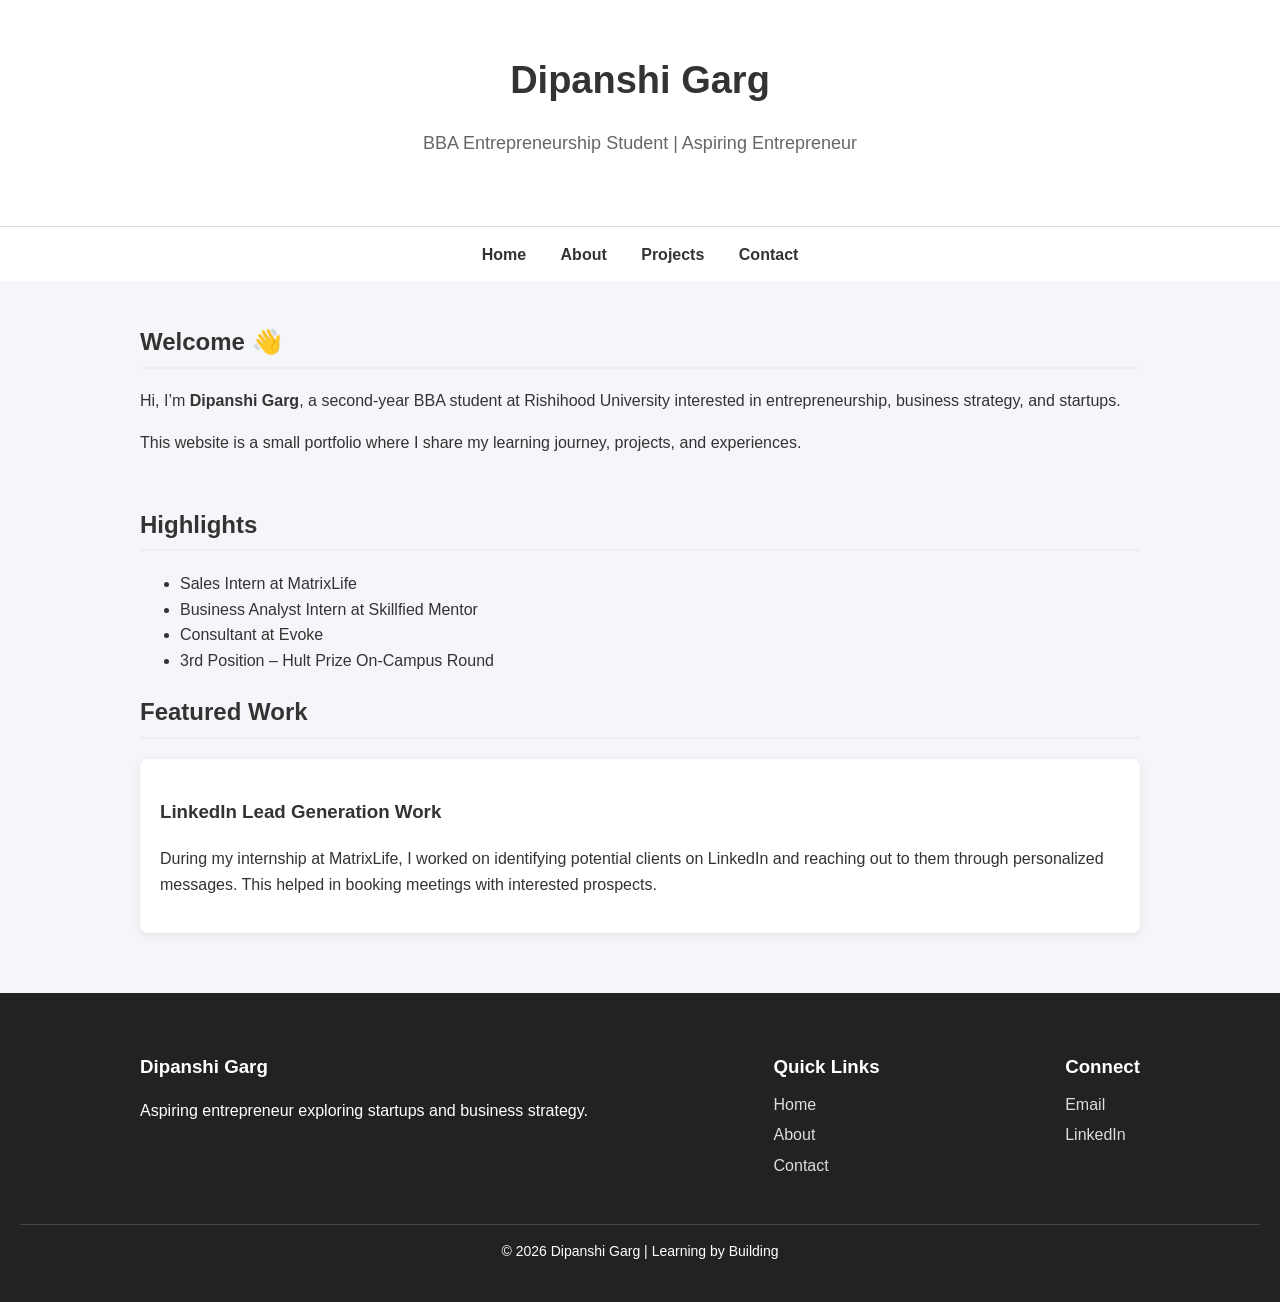
<file: index.html>
<!DOCTYPE html>
<html>
<head>
<title>Dipanshi Garg | Portfolio</title>
<link rel="stylesheet" href="style.css">
</head>

<body>

<header>
<h1>Dipanshi Garg</h1>
<p>BBA Entrepreneurship Student | Aspiring Entrepreneur</p>
</header>

<nav>
<a href="index.html">Home</a>
<a href="about.html">About</a>
<a href="about.html#projects">Projects</a>
<a href="contact.html">Contact</a>
</nav>

<main>

<section>

<h2>Welcome 👋</h2>

<p>
Hi, I’m <strong>Dipanshi Garg</strong>, a second-year BBA student at
Rishihood University interested in entrepreneurship,
business strategy, and startups.
</p>

<p>
This website is a small portfolio where I share my learning
journey, projects, and experiences.
</p>

</section>

<h2>Highlights</h2>

<ul>
    <li>Sales Intern at MatrixLife</li>
    <li>Business Analyst Intern at Skillfied Mentor</li>
    <li>Consultant at Evoke</li>
    <li>3rd Position – Hult Prize On-Campus Round</li>
</ul>

</section>


<section>

<h2>Featured Work</h2>

<div class="card">
<h3>LinkedIn Lead Generation Work</h3>

<p>
During my internship at MatrixLife, I worked on identifying potential
clients on LinkedIn and reaching out to them through personalized messages.
This helped in booking meetings with interested prospects.
</p>

</div>

</section>

</main>

<footer>

<div class="footer-container">

<div class="footer-column">

<h3>Dipanshi Garg</h3>

<p>Aspiring entrepreneur exploring startups and business strategy.</p>

</div>


<div class="footer-column">

<h3>Quick Links</h3>

<a href="index.html">Home</a>

<a href="about.html">About</a>

<a href="contact.html">Contact</a>

</div>


<div class="footer-column">

<h3>Connect</h3>

<a href="mailto:dipanshigarg2712@gmail.com">Email</a>

<a href="https://www.linkedin.com/in/dipanshi-garg-369721313">LinkedIn</a>

</div>

</div>

<div class="footer-bottom">

© 2026 Dipanshi Garg | Learning by Building

</div>

</footer>

</body>
</html>
</file>
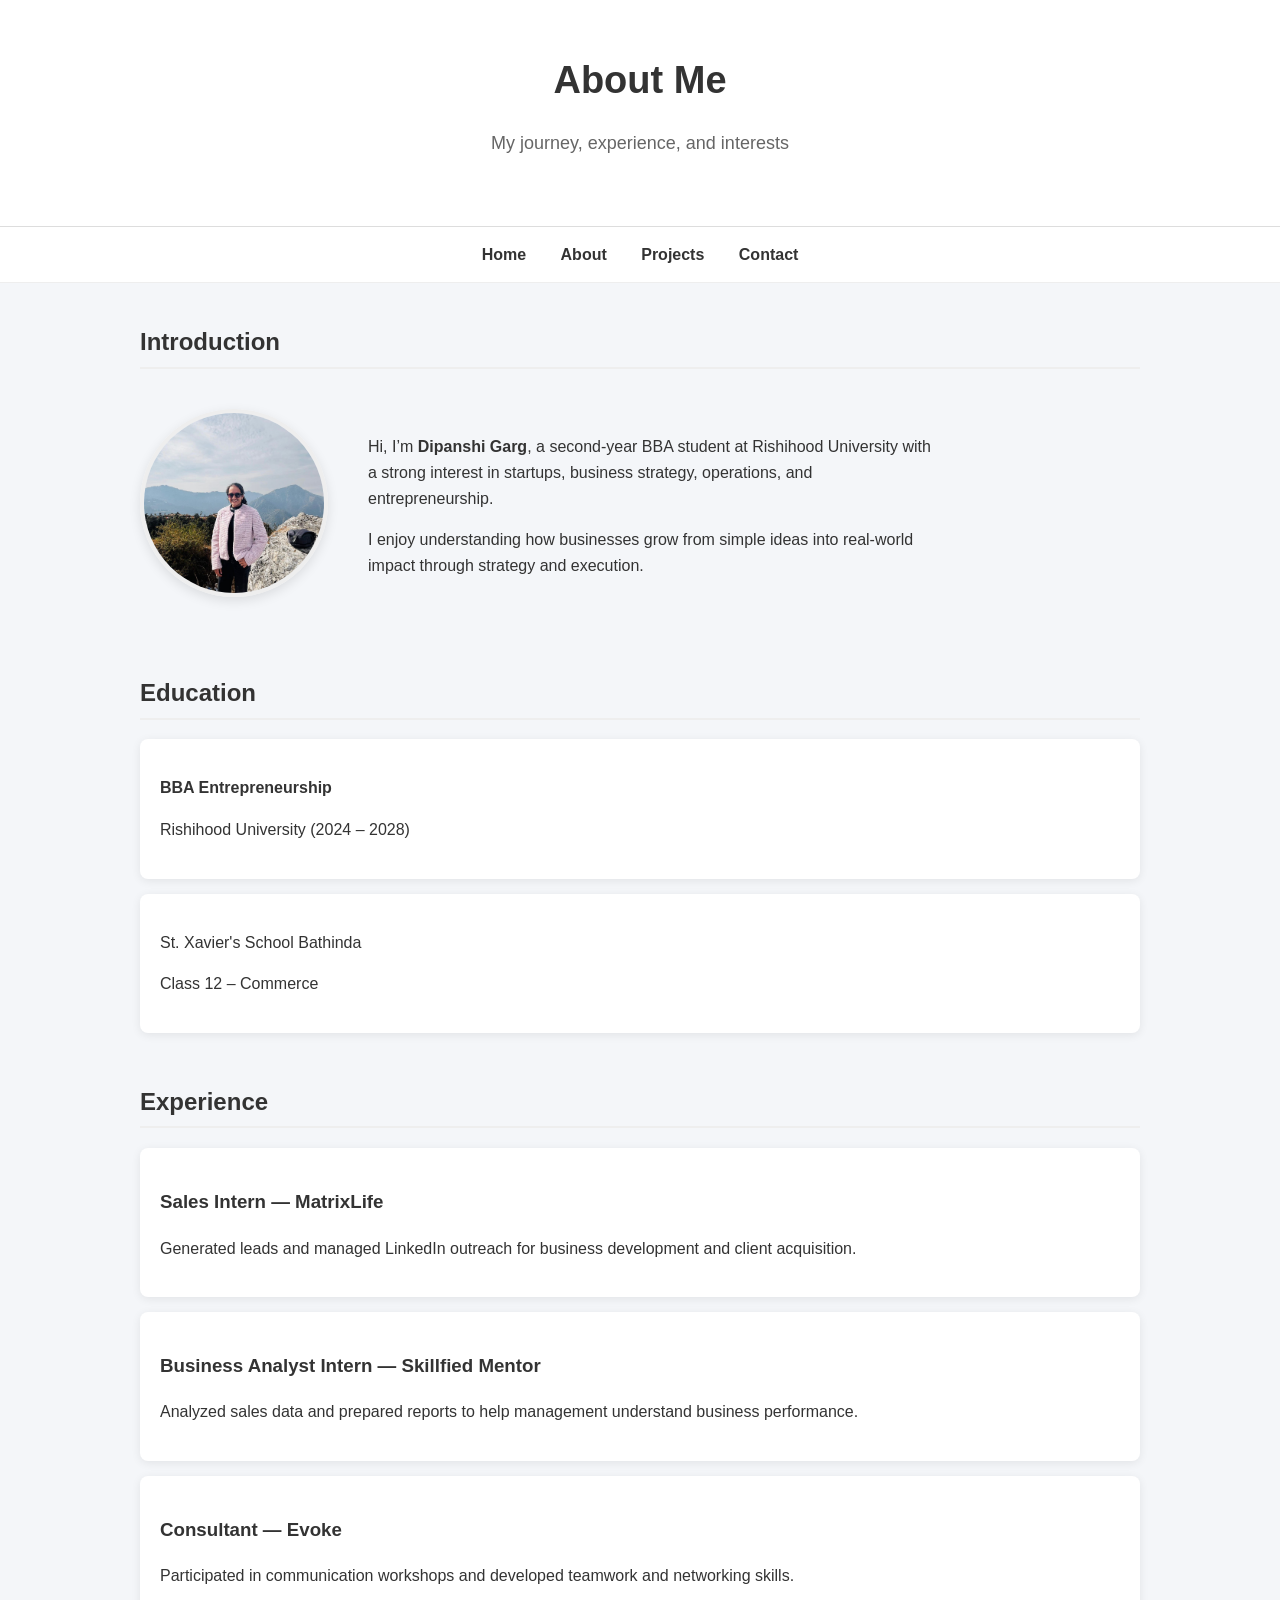
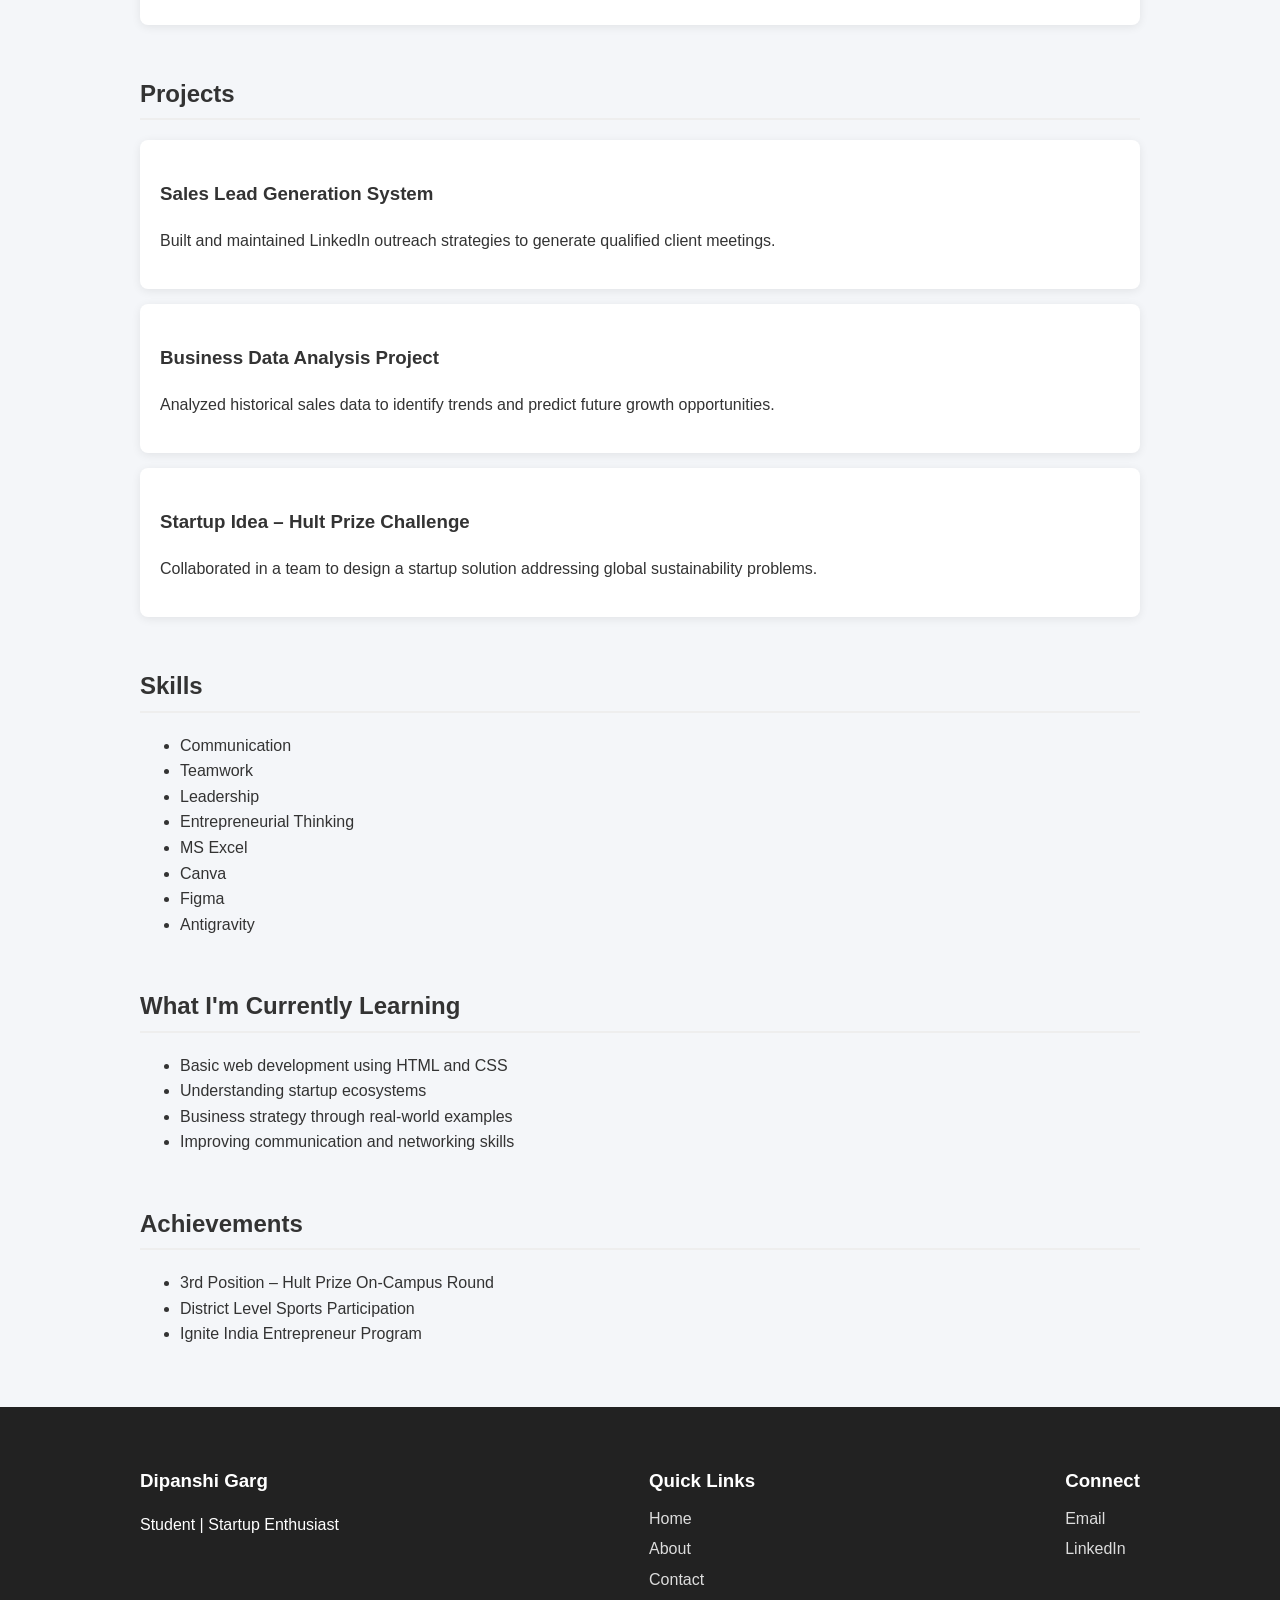
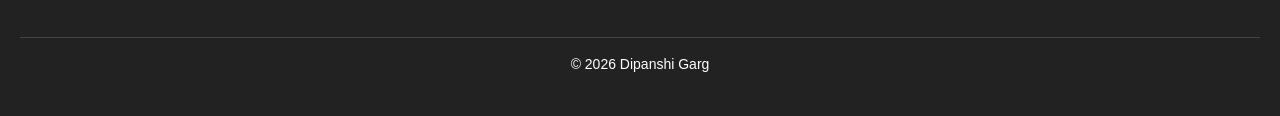
<file: about.html>
<!DOCTYPE html>
<html>
<head>
<title>About | Dipanshi Garg</title>
<link rel="stylesheet" href="style.css">
</head>

<body>

<header>

<h1>About Me</h1>

<p>My journey, experience, and interests</p>

</header>


<nav>
    <a href="index.html">Home</a>
    <a href="about.html">About</a>
    <a href="#projects">Projects</a>
    <a href="contact.html">Contact</a>
</nav>


<main>

<section>

<section>

<h2>Introduction</h2>

<div class="summary-container">

<div class="profile-image">
<img src="dipanshi.jpg" alt="Dipanshi Garg">
</div>

<div class="summary-text">

<p>
Hi, I’m <strong>Dipanshi Garg</strong>, a second-year BBA student at
Rishihood University with a strong interest in startups,
business strategy, operations, and entrepreneurship.
</p>

<p>
I enjoy understanding how businesses grow from simple ideas
into real-world impact through strategy and execution.
</p>

</div>

</div>

</section>

<section>

<h2>Education</h2>

<div class="card">

<p><strong>BBA Entrepreneurship</strong></p>

<p>Rishihood University (2024 – 2028)</p>

</div>

<div class="card">

<p>St. Xavier's School Bathinda</p>

<p>Class 12 – Commerce</p>

</div>

</section>


<section>

<h2>Experience</h2>

<div class="card">

<h3>Sales Intern — MatrixLife</h3>

<p>Generated leads and managed LinkedIn outreach for
business development and client acquisition.</p>

</div>


<div class="card">

<h3>Business Analyst Intern — Skillfied Mentor</h3>

<p>Analyzed sales data and prepared reports to help
management understand business performance.</p>

</div>


<div class="card">

<h3>Consultant — Evoke</h3>

<p>Participated in communication workshops and
developed teamwork and networking skills.</p>

</div>

</section>


<section id="projects">

<h2>Projects</h2>

<div class="card">

<h3>Sales Lead Generation System</h3>

<p>
Built and maintained LinkedIn outreach strategies
to generate qualified client meetings.
</p>

</div>


<div class="card">

<h3>Business Data Analysis Project</h3>

<p>
Analyzed historical sales data to identify
trends and predict future growth opportunities.
</p>

</div>


<div class="card">

<h3>Startup Idea – Hult Prize Challenge</h3>

<p>
Collaborated in a team to design a startup
solution addressing global sustainability problems.
</p>

</div>

</section>


<section>

<h2>Skills</h2>

<ul>
    <li>Communication</li>
    <li>Teamwork</li>
    <li>Leadership</li>
    <li>Entrepreneurial Thinking</li>
    <li>MS Excel</li>
    <li>Canva</li>
    <li>Figma</li>
    <li>Antigravity</li>
</ul>

</section>
<section>

<h2>What I'm Currently Learning</h2>

<ul>
    <li>Basic web development using HTML and CSS</li>
    <li>Understanding startup ecosystems</li>
    <li>Business strategy through real-world examples</li>
    <li>Improving communication and networking skills</li>
</ul>

</section>

<section>

<h2>Achievements</h2>

<ul>
    <li>3rd Position – Hult Prize On-Campus Round</li>
    <li>District Level Sports Participation</li>
    <li>Ignite India Entrepreneur Program</li>
</ul>

</section>

</main>


<footer>

<div class="footer-container">

<div class="footer-column">

<h3>Dipanshi Garg</h3>

<p>Student | Startup Enthusiast</p>

</div>


<div class="footer-column">

<h3>Quick Links</h3>

<a href="index.html">Home</a>

<a href="about.html">About</a>

<a href="contact.html">Contact</a>

</div>


<div class="footer-column">

<h3>Connect</h3>

<a href="mailto:dipanshigarg2712@gmail.com">Email</a>

<a href="https://www.linkedin.com">LinkedIn</a>

</div>

</div>

<div class="footer-bottom">

© 2026 Dipanshi Garg

</div>

</footer>

</body>
</html>
</file>
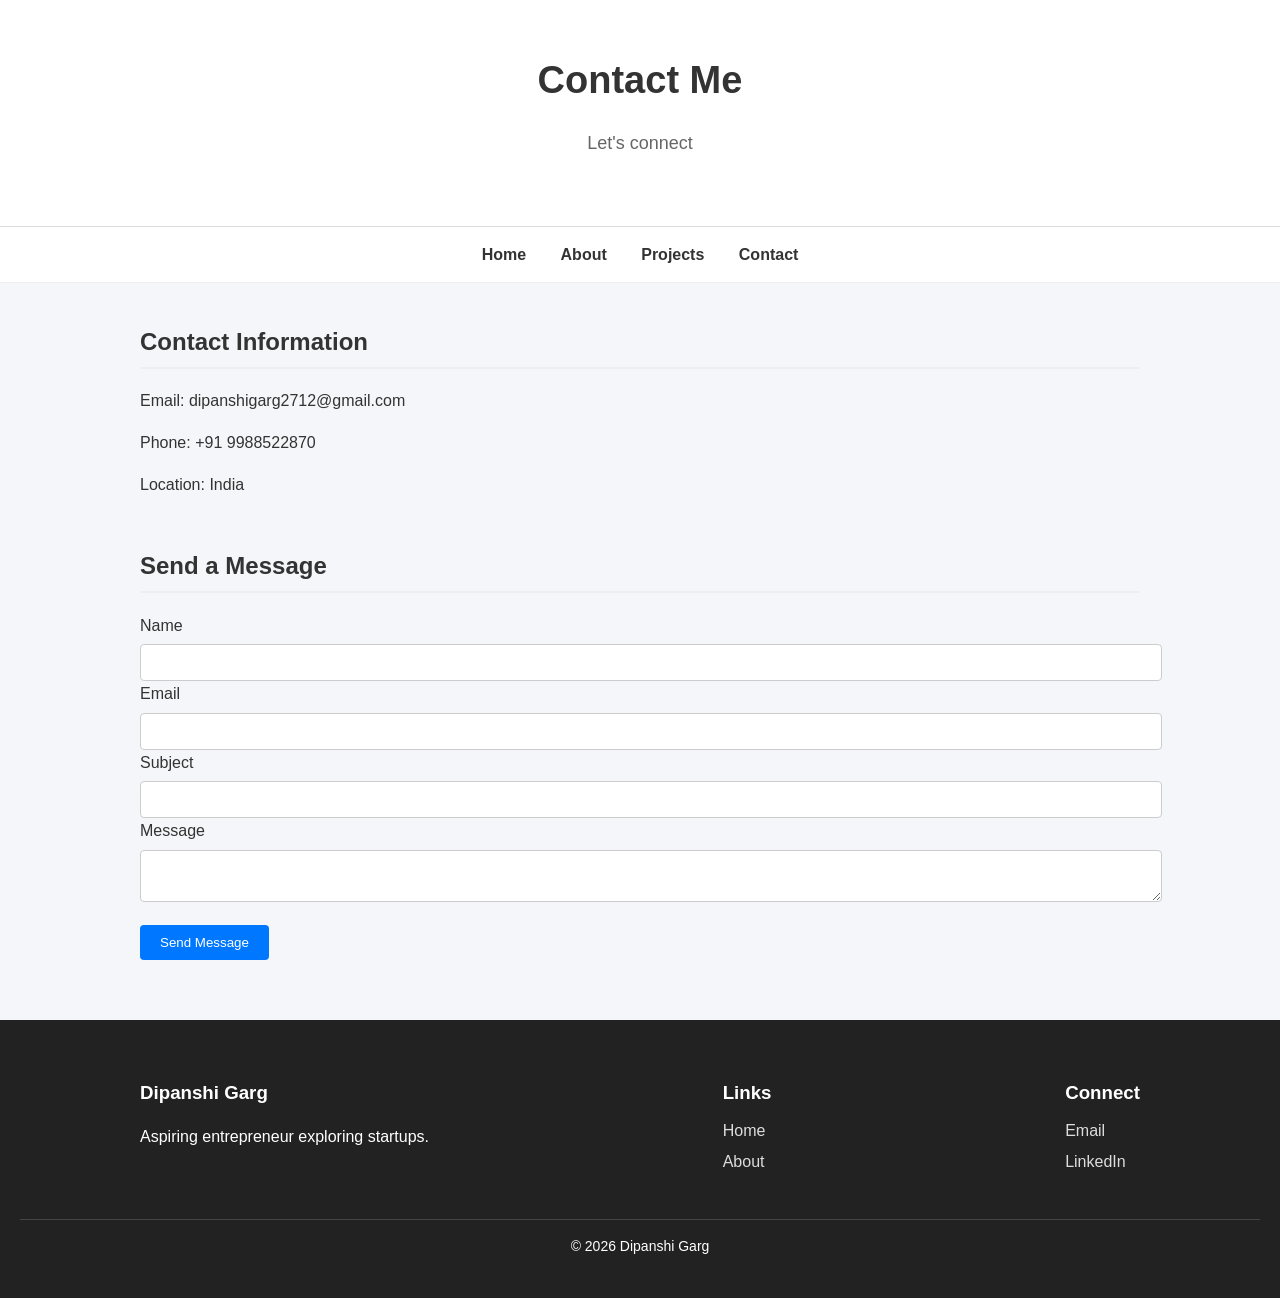
<file: contact.html>
<!DOCTYPE html>
<html>
<head>
<title>Contact | Dipanshi Garg</title>
<link rel="stylesheet" href="style.css">
</head>

<body>

<header>

<h1>Contact Me</h1>

<p>Let's connect</p>

</header>


<nav>

<a href="index.html">Home</a>

<a href="about.html">About</a>

<a href="about.html#projects">Projects</a>

<a href="contact.html">Contact</a>

</nav>


<main>

<section>

<h2>Contact Information</h2>

<p>Email: dipanshigarg2712@gmail.com</p>

<p>Phone: +91 9988522870</p>

<p>Location: India</p>

</section>


<section>

<h2>Send a Message</h2>

<form>

<label>Name</label>

<input type="text" required>

<label>Email</label>

<input type="email" required>

<label>Subject</label>

<input type="text">

<label>Message</label>

<textarea required></textarea>

<button type="submit">Send Message</button>

</form>

</section>

</main>


<footer>

<div class="footer-container">

<div class="footer-column">

<h3>Dipanshi Garg</h3>

<p>Aspiring entrepreneur exploring startups.</p>

</div>


<div class="footer-column">

<h3>Links</h3>

<a href="index.html">Home</a>

<a href="about.html">About</a>

</div>


<div class="footer-column">

<h3>Connect</h3>

<a href="mailto:dipanshigarg2712@gmail.com">Email</a>

<a href="https://www.linkedin.com">LinkedIn</a>

</div>

</div>

<div class="footer-bottom">

© 2026 Dipanshi Garg

</div>

</footer>

</body>

</html>
</file>
<file: style.css>
body{
font-family: Arial, sans-serif;
margin:0;
background:#f4f6f9;
color:#333;
line-height:1.6;
}

header{
background:white;
padding:50px 20px;
text-align:center;
border-bottom:1px solid #ddd;
}

header h1{
margin:0;
font-size:38px;
}

header p{
color:#666;
font-size:18px;
}

nav{
text-align:center;
background:white;
padding:15px;
border-bottom:1px solid #eee;
}

nav a{
margin:0 15px;
text-decoration:none;
color:#333;
font-weight:bold;
}

nav a:hover{
color:#0077ff;
}

main{
max-width:1000px;
margin:40px auto;
padding:0 20px;
}

section{
margin-bottom:50px;
}

h2{
border-bottom:2px solid #eee;
padding-bottom:5px;
}

/* cards */

.card{
background:white;
padding:20px;
border-radius:8px;
box-shadow:0 2px 10px rgba(0,0,0,0.08);
margin-top:15px;
}

/* buttons */

.button{
display:inline-block;
margin-top:10px;
background:#0077ff;
color:white;
padding:8px 15px;
text-decoration:none;
border-radius:4px;
}

.button:hover{
background:#0056cc;
}

/* form */

form input, form textarea{
width:100%;
padding:10px;
margin-top:6px;
border:1px solid #ccc;
border-radius:4px;
}

button{
margin-top:15px;
padding:10px 20px;
border:none;
background:#0077ff;
color:white;
border-radius:4px;
cursor:pointer;
}

button:hover{
background:#0056cc;
}

/* footer */

footer{
background:#222;
color:white;
padding:40px 20px;
margin-top:60px;
}

.footer-container{
max-width:1000px;
margin:auto;
display:flex;
justify-content:space-between;
flex-wrap:wrap;
}

.footer-column{
margin-bottom:20px;
}

.footer-column h3{
margin-bottom:10px;
}

.footer-column a{
display:block;
color:#ddd;
text-decoration:none;
margin:5px 0;
}

.footer-column a:hover{
color:white;
}

.footer-bottom{
text-align:center;
margin-top:20px;
border-top:1px solid #444;
padding-top:15px;
font-size:14px;
}

.profile-image{
text-align:center;
margin:20px 0;
}

.profile-image img{
width:160px;
height:160px;
object-fit:cover;
border-radius:50%;
border:4px solid #eee;
box-shadow:0 4px 10px rgba(0,0,0,0.1);
}

/* summary layout */

.summary-container{
display:flex;
align-items:center;
gap:40px;
margin-top:20px;
max-width:800px;
}

.summary-text{
flex:1;
}

.profile-image img{
width:180px;
height:180px;
object-fit:cover;
border-radius:50%;
border:4px solid #eee;
box-shadow:0 4px 12px rgba(0,0,0,0.1);
}
</file>
